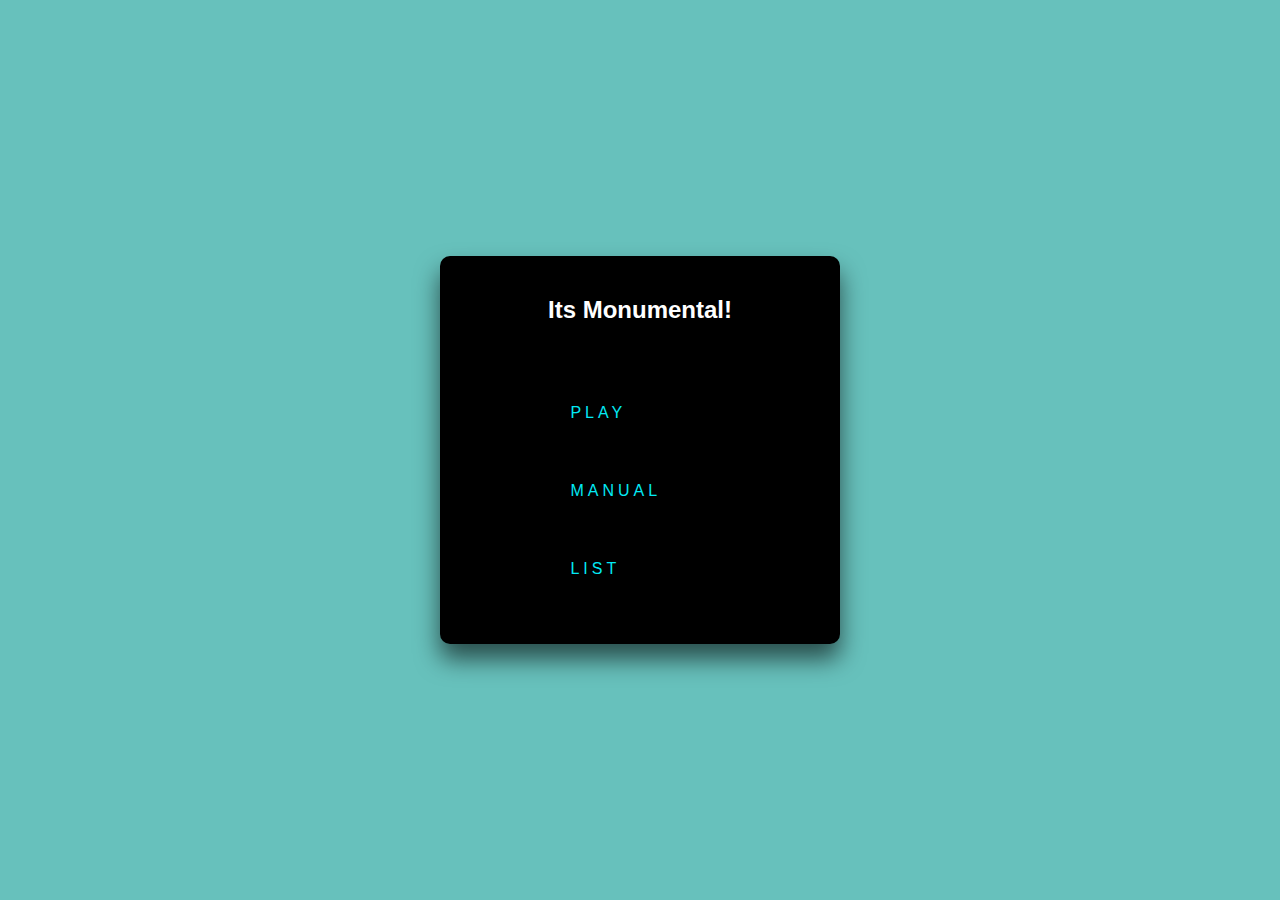
<file: index.html>
<html>
    <head>
        <title>Its Monumental</title>
        <style>
            html {
  height: 100%;
}
body {
  margin:0;
  padding:0;
  font-family: sans-serif;
  background: rgb(103, 193, 188);;
}

.login-box {
  position: absolute;
  top: 50%;
  left: 50%;
  width: 400px;
  padding: 40px;
  transform: translate(-50%, -50%);
  background: black;
  box-sizing: border-box;
  box-shadow: 0 15px 25px rgba(0,0,0,.6);
  border-radius: 10px;
}

.login-box h2 {
  margin: 0 0 30px;
  padding: 0;
  color: #fff;
  text-align: center;
}

.login-box form a {
  position: relative;
  display: inline-block;
  padding: 10px 20px;
  color: #03e9f4;
  font-size: 16px;
  text-decoration: none;
  text-transform: uppercase;
  overflow: hidden;
  transition: .5s;
  margin-top: 40px;
  letter-spacing: 4px;
  left: 22%
}

.login-box a:hover {
  background: #03e9f4;
  color: #fff;
  border-radius: 5px;
  box-shadow: 0 0 5px #03e9f4,
              0 0 25px #03e9f4,
              0 0 50px #03e9f4,
              0 0 100px #03e9f4;
}

.login-box a span {
  position: absolute;
  display: block;
}

.login-box a span:nth-child(1) {
  top: 0;
  left: -100%;
  width: 100%;
  height: 2px;
  background: linear-gradient(90deg, transparent, #03e9f4);
  animation: btn-anim1 1s linear infinite;
}

@keyframes btn-anim1 {
  0% {
    left: -100%;
  }
  50%,100% {
    left: 100%;
  }
}

.login-box a span:nth-child(2) {
  top: -100%;
  right: 0;
  width: 2px;
  height: 100%;
  background: linear-gradient(180deg, transparent, #03e9f4);
  animation: btn-anim2 1s linear infinite;
  animation-delay: .25s
}

@keyframes btn-anim2 {
  0% {
    top: -100%;
  }
  50%,100% {
    top: 100%;
  }
}

.login-box a span:nth-child(3) {
  bottom: 0;
  right: -100%;
  width: 100%;
  height: 2px;
  background: linear-gradient(270deg, transparent, #03e9f4);
  animation: btn-anim3 1s linear infinite;
  animation-delay: .5s
}

@keyframes btn-anim3 {
  0% {
    right: -100%;
  }
  50%,100% {
    right: 100%;
  }
}

.login-box a span:nth-child(4) {
  bottom: -100%;
  left: 0;
  width: 2px;
  height: 100%;
  background: linear-gradient(360deg, transparent, #03e9f4);
  animation: btn-anim4 1s linear infinite;
  animation-delay: .75s
}

@keyframes btn-anim4 {
  0% {
    bottom: -100%;
  }
  50%,100% {
    bottom: 100%;
  }
}


        </style>
    </head>

    <body>
        <div class="login-box">
            <h2>Its Monumental!</h2>
            <form>
              <a href="gamepage.html">
                <span></span>
                <span></span>
                <span></span>
                <span></span>
                Play
              </a><br>
              <a href="manual.html">
                <span></span>
                <span></span>
                <span></span>
                <span></span>
                Manual
              </a><br>
              <a href="info.html">
                <span></span>
                <span></span>
                <span></span>
                <span></span>
                List
              </a>
            </form>
          </div>
    </body>
</html>
</file>
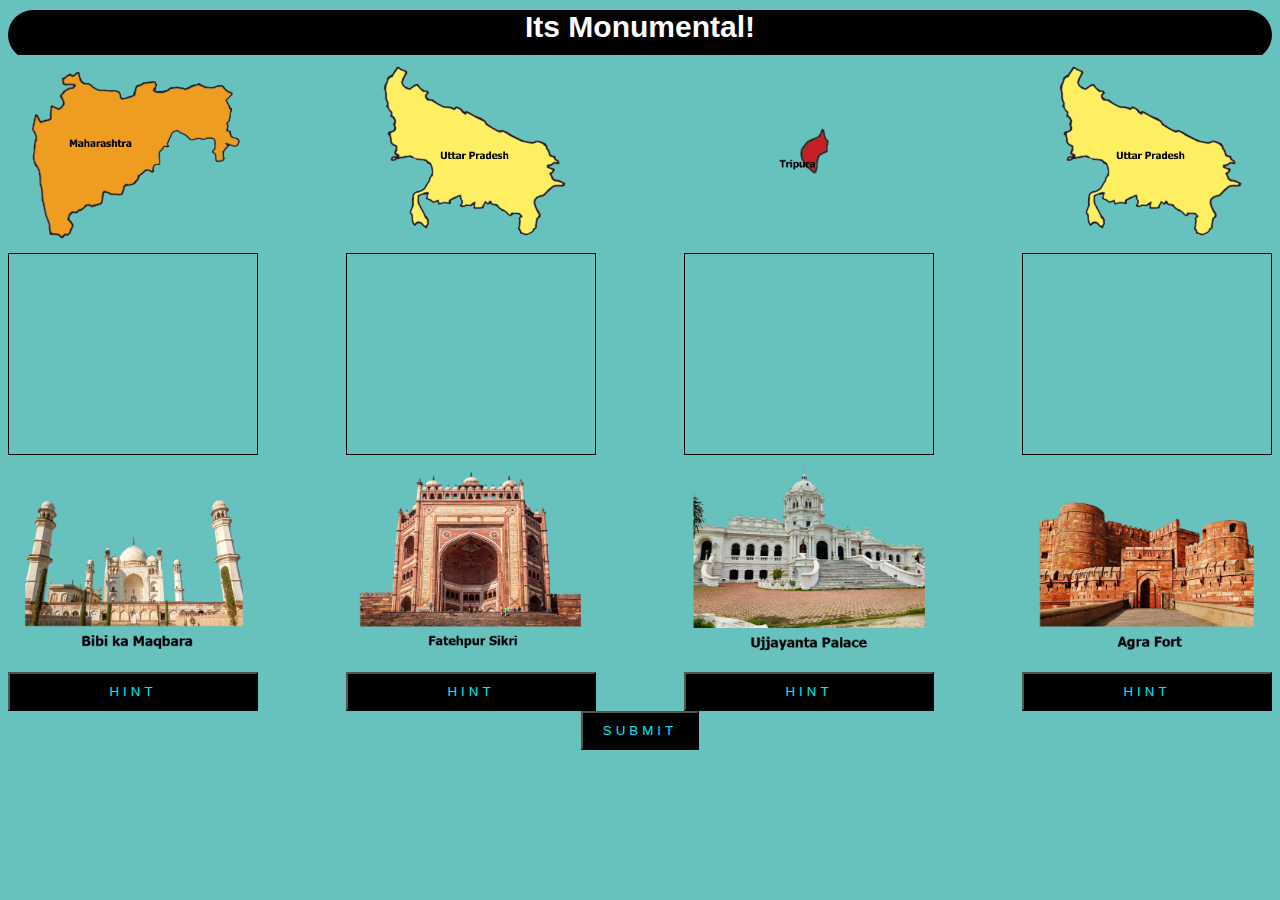
<file: gamepage.html>
<!DOCTYPE html>
<html>
<head>
<link rel="stylesheet" href="style.css">

</head>
<body><div style="position:relative;top:-10px;">
  <h1 style="text-align: center; font-size:30px;" id="temp">Its Monumental!</h1>
  <div style="position:relative;top:-25px;">
    <div id="dropZone">
    <div id="dropBox1" class="dropBox1" ondrop="drop(event)" ondragover="allowDrop(event)">
      <div><img src="" id="state1"></div><div style='max-width:100%;border:solid black 1px; height:200px;'></div>
    </div>
    <div id="dropBox2" class="dropBox2" ondrop="drop(event)" ondragover="allowDrop(event)">
      <div><img src="" id="state2"></div><div style='max-width:100%;border:solid black 1px; height:200px;'></div>
    </div>
    <div id="dropBox3" class="dropBox3" ondrop="drop(event)" ondragover="allowDrop(event)">
      <div><img src="" id="state3"></div><div style='max-width:100%;border:solid black 1px; height:200px;'></div>
    </div>
    <div id="dropBox4" class="dropBox4" ondrop="drop(event)" ondragover="allowDrop(event)">
      <div><img src="" id="state4"></div><div style='max-width:100%;border:solid black 1px; height:200px;'></div>
    </div>
  </div>

  <div id="monuments" ondrop="drop(event)" ondragover="allowDrop(event)"  >
    <div class="container">
      <img id="mon1" src="" draggable="true" ondragstart="drag(event)"/><br>
      <div id="hintcont1"><button onclick="displayHint()" id="hint1" class="hint1" type="button"><span></span>
        <span></span>
        <span></span>
        <span></span>Hint</button></div>
    </div>
    <div class="container">
      <img id="mon2" src="" draggable="true" ondragstart="drag(event)"/><br>
      <div id="hintcont2"><button  onclick="displayHint()" id="hint2" class="hint2" type="button"><span></span>
        <span></span>
        <span></span>
        <span></span>Hint</button></div>
    </div>
    <div class="container">
      <img id="mon3" src="" draggable="true" ondragstart="drag(event)"/><br>
      <div id="hintcont3"><button  onclick="displayHint()" id="hint3" class="hint3" type="button"><span></span>
        <span></span>
        <span></span>
        <span></span>Hint</button></div>
    </div>
    <div class="container">
      <img id="mon4" src="" draggable="true" ondragstart="drag(event)"/><br>
      <div id="hintcont4"><button  onclick="displayHint()" id="hint4" class="hint4" type="button"><span></span>
        <span></span>
        <span></span>
        <span></span>Hint</button></div>
    </div>
  </div>
  <center><button id="submit" onclick="mySubmit()"><span></span>
    <span></span>
    <span></span>
    <span></span>Submit</button></center>
</div></div>
<script src="jscript.js" defer></script>
  </body>
  </html>
</file>
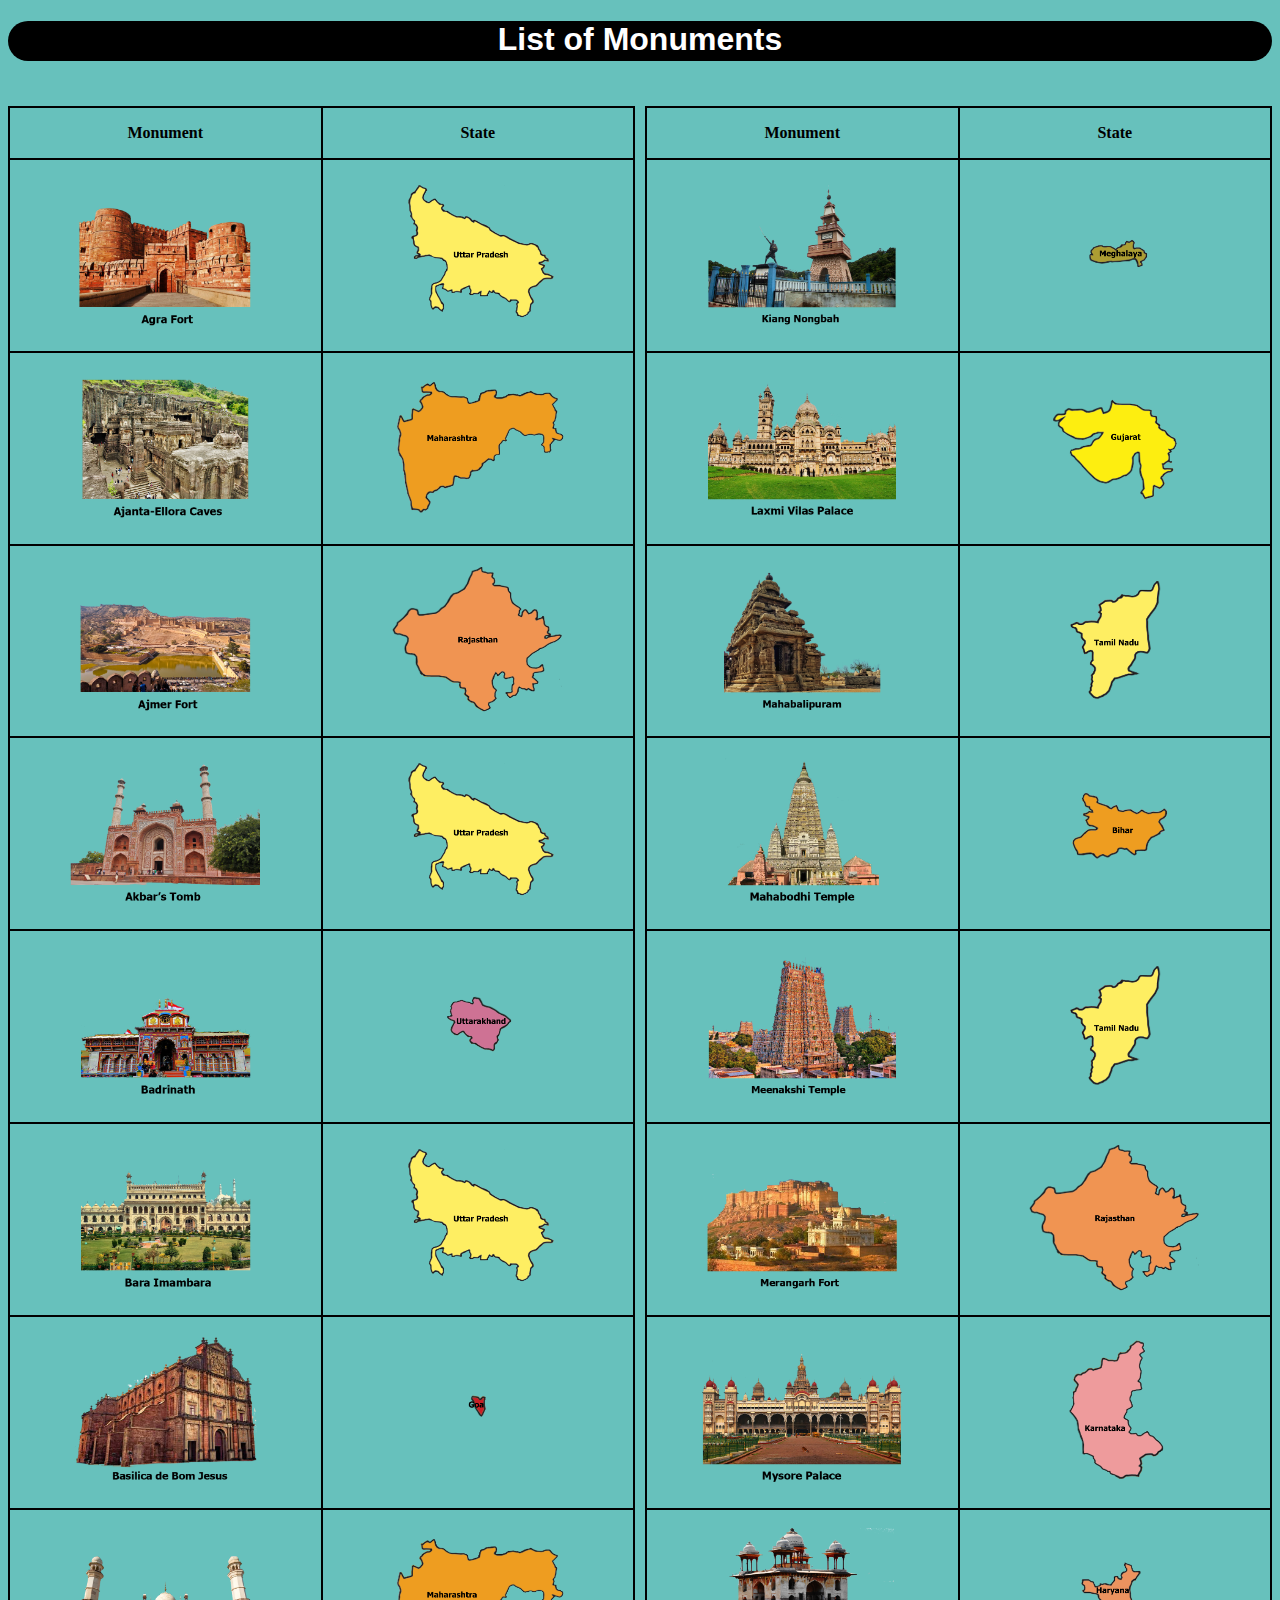
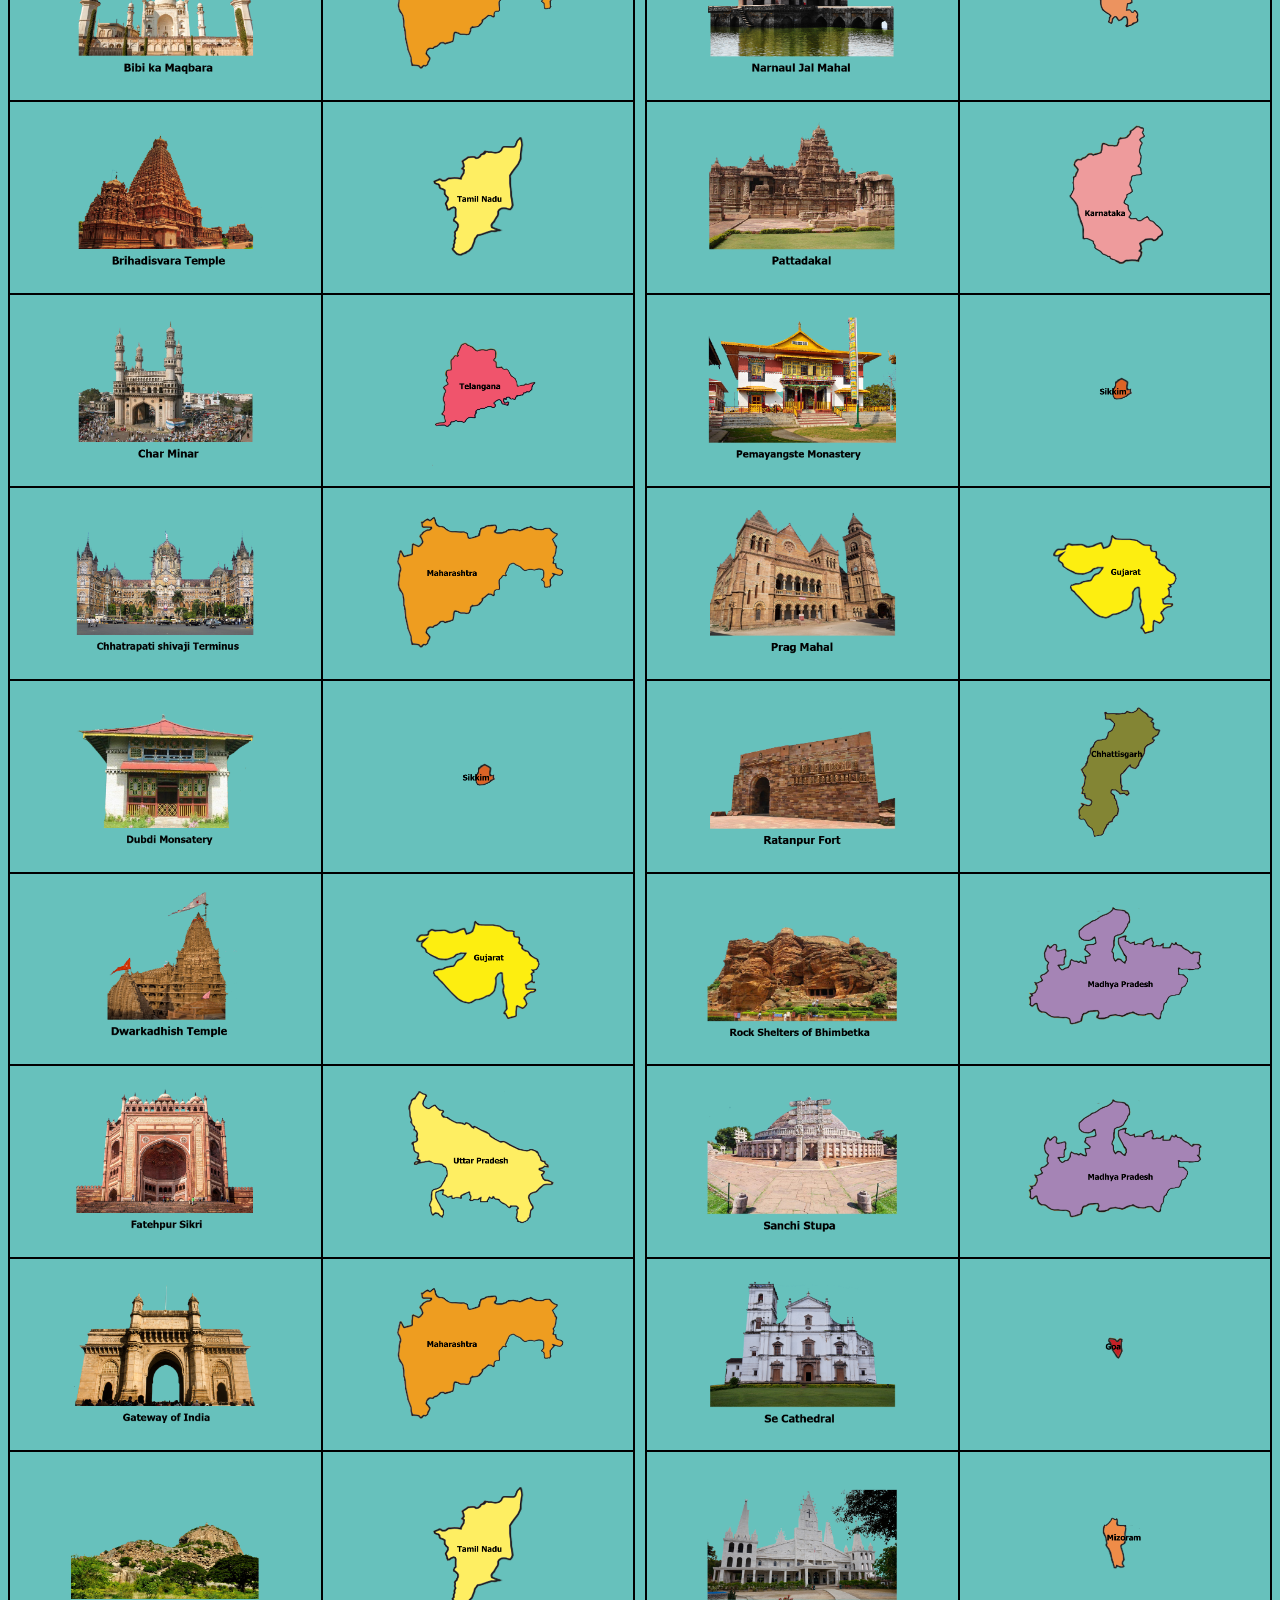
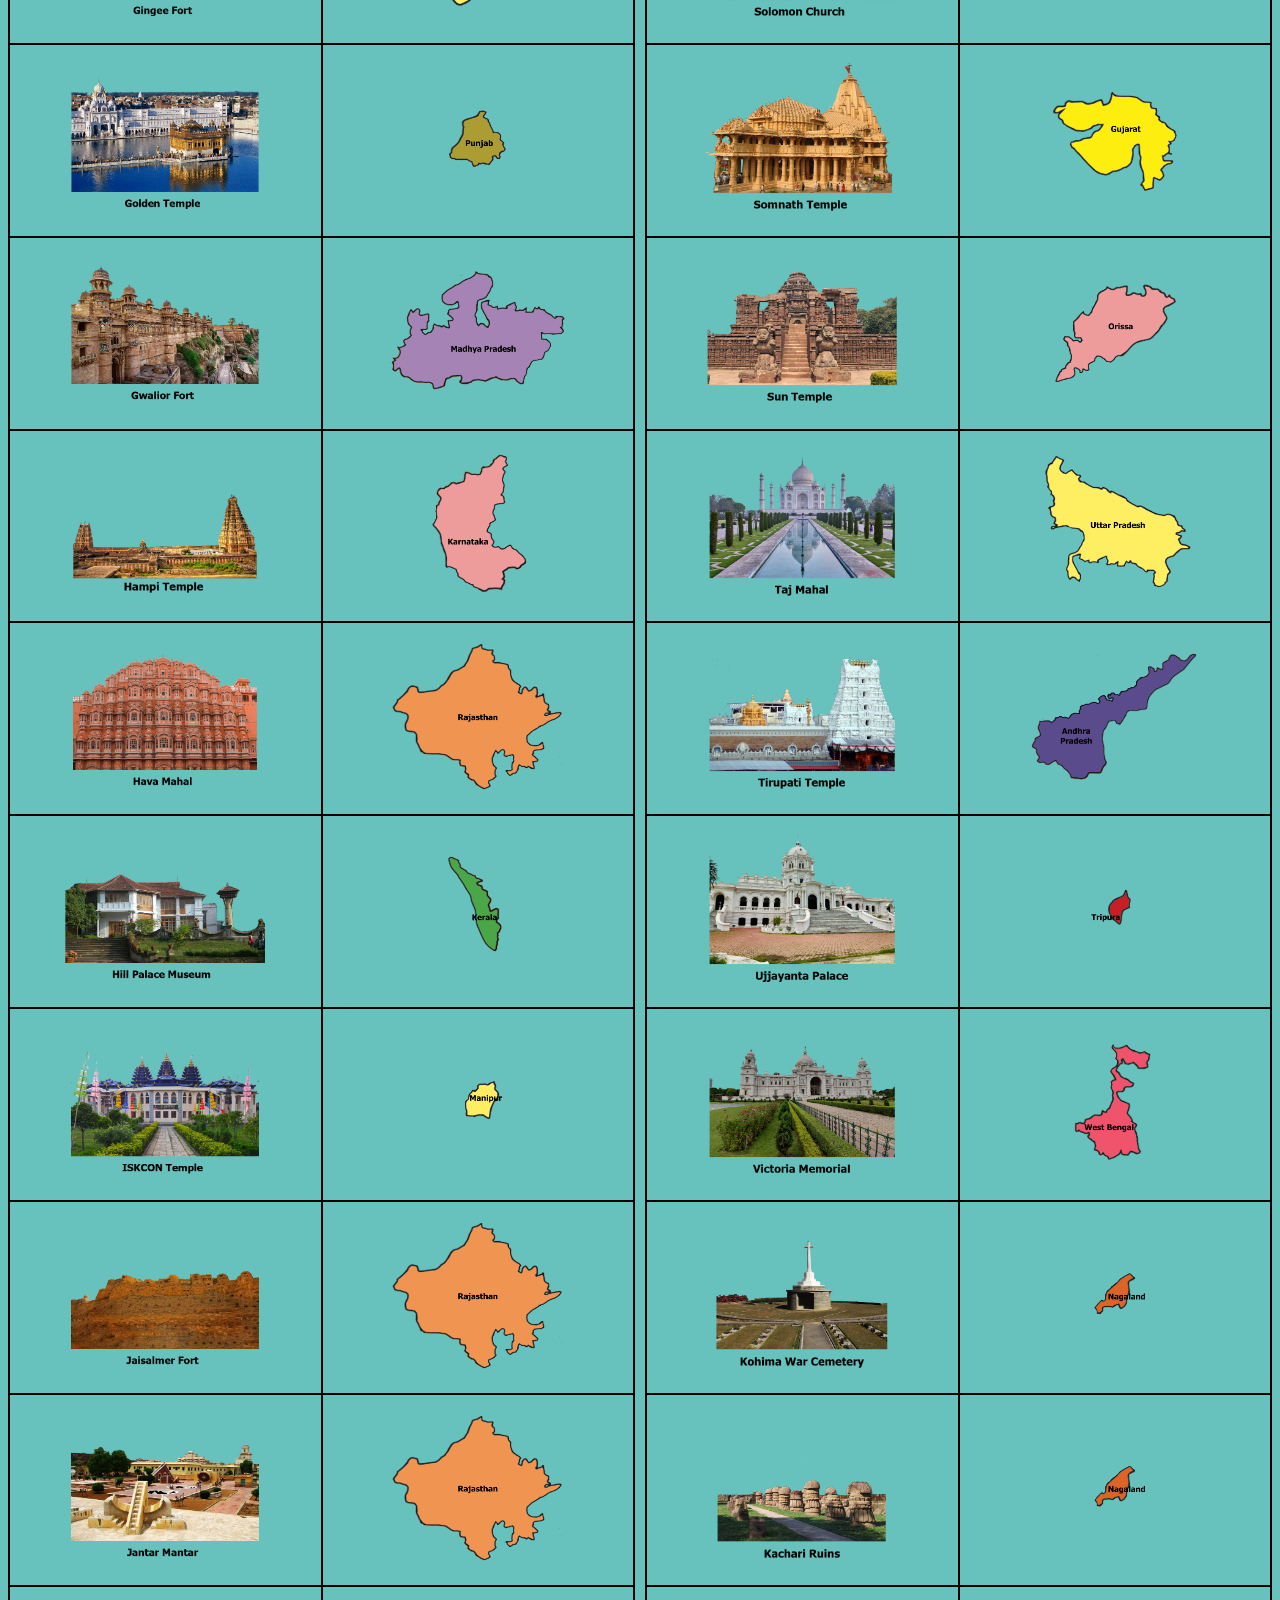
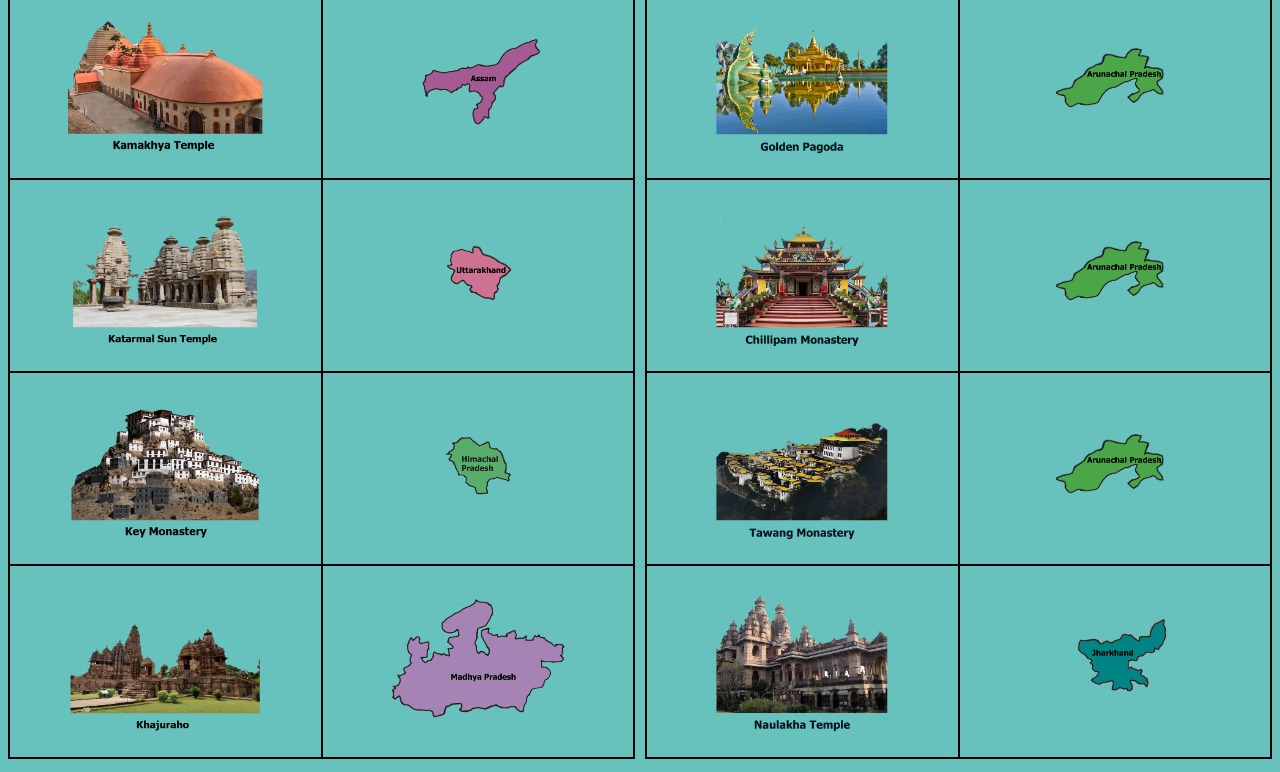
<file: info.html>
<!DOCTYPE html>
<html>
    <head>
        <title>List of Monuments</title> 
        <style type="text/css"> 
            .mon{
                max-width:200px;
                max-height: 200px;
            }
            .state{
                max-width:200px;
                max-height: 200px;
            }
        
            body {
                background:rgb(103, 193, 188);
                /*background: -moz-linear-gradient(45deg, #529AB5 0%, #C4CDCE 50%, #308EA0 100%);
                background: -webkit-linear-gradient(45deg, #529AB5 0%, #C4CDCE 50%, #308EA0 100%);
                background: linear-gradient(45deg, #529AB5 0%, #C4CDCE 50%, #308EA0 100%);*/
                }
            
            h1{
              
              border-radius: 25px;
              background:black;
              width: 100%;
              height: 40px;
              text-align: center;
              color: white;
              border-radius: 25px;
              font-family: sans-serif;
              }

            * {
                  box-sizing: border-box;
                }

            .row {
                  margin-left:-5px;
                    margin-right:-5px;
                }
  
            .column {
                  float: left;
                  width: 50%;
                  padding: 5px;
                }

            .row::after {
                content: "";
                clear: both;
                display: table;
            }

table {
  border-collapse: collapse;
  border-spacing: 0;
  width: 100%;
  border: 2px solid black;
}

th, td {
  text-align: center;
  padding: 16px;
  border: 2px solid black;
  text: size 30px;
}


/* Responsive layout - makes the two columns stack on top of each other instead of next to each other on screens that are smaller than 600 px */
@media screen and (max-width: 600px) {
  .column {
    width: 100%;
  }
}



            </style>
    </head>
    <body>
        <h1><b>List of Monuments</b></h1> <br/>

        <div class="row">
        <div class="column">
        <table>
            <tr>
                <th>Monument</th>
                <th>State</th>
            </tr>
    <script>
    var dict = {
  "monuments/mon1.png": "states/up.png","monuments/mon2.png": "states/maharashtra.png","monuments/mon3.png": "states/rajasthan.png","monuments/mon4.png": "states/up.png","monuments/mon5.png": "states/uttarakhand.png",
  "monuments/mon6.png": "states/up.png","monuments/mon7.png": "states/goa.png","monuments/mon8.png": "states/maharashtra.png","monuments/mon9.png": "states/tn.png","monuments/mon10.png": "states/telangana.png",
  "monuments/mon11.png": "states/maharashtra.png","monuments/mon12.png": "states/sikkim.png","monuments/mon13.png": "states/gujarat.png","monuments/mon14.png": "states/up.png","monuments/mon15.png": "states/maharashtra.png",
  "monuments/mon16.png": "states/tn.png","monuments/mon17.png": "states/punjab.png","monuments/mon18.png": "states/mp.png","monuments/mon19.png": "states/karnataka.png","monuments/mon20.png": "states/rajasthan.png",
  "monuments/mon21.png": "states/kerala.png","monuments/mon22.png": "states/manipur.png","monuments/mon23.png": "states/rajasthan.png","monuments/mon24.png": "states/rajasthan.png","monuments/mon25.png": "states/assam.png",
  "monuments/mon26.png": "states/uttarakhand.png","monuments/mon27.png": "states/hp.png","monuments/mon28.png": "states/mp.png"}; 
        for (var key in dict){
            document.writeln("<tr><td><img src=' "+key+"' id='mon' style='max-width:200px;max-height: 200px;'></td>");
            document.writeln("<td><img src='"+dict[key]+"' id='state' style='max-width:200px;max-height: 200px;'></td></tr>");
            console.log( key, dict[key] );
    }
    </script>
    </table>
    </div>
    <div class="column">

    <table> 
        <tr>
            <th>Monument</th>
            <th>State</th>
        </tr>
<script>
var dict = {
    "monuments/mon29.png": "states/meghalaya.png","monuments/mon30.png": "states/gujarat.png",
  "monuments/mon31.png": "states/tn.png","monuments/mon32.png": "states/bihar.png","monuments/mon33.png": "states/tn.png","monuments/mon34.png": "states/rajasthan.png","monuments/mon35.png": "states/karnataka.png",
  "monuments/mon36.png": "states/haryana.png","monuments/mon37.png": "states/karnataka.png","monuments/mon38.png": "states/sikkim.png","monuments/mon39.png": "states/gujarat.png","monuments/mon40.png": "states/chhattisgarh.png",
  "monuments/mon41.png": "states/mp.png","monuments/mon42.png": "states/mp.png","monuments/mon43.png": "states/goa.png","monuments/mon44.png": "states/mizoram.png","monuments/mon45.png": "states/gujarat.png",
  "monuments/mon46.png": "states/odisha.png","monuments/mon47.png": "states/up.png","monuments/mon48.png": "states/andhrap.png","monuments/mon49.png": "states/tripura.png","monuments/mon50.png": "states/wb.png", 
  "monuments/mon51.png": "states/nagaland.png","monuments/mon52.png": "states/nagaland.png","monuments/mon53.png": "states/arunachalp.png","monuments/mon54.png": "states/arunachalp.png","monuments/mon55.png": "states/arunachalp.png",
  "monuments/mon56.png": "states/jharkhand.png"};
  for (var key in dict){
            document.writeln("<tr><td><img src=' "+key+"' id='mon' style='max-width:200px;max-height: 200px;'></td>");
            document.writeln("<td><img src='"+dict[key]+"' id='state' style='max-width:200px;max-height: 200px;'></td></tr>");
            console.log( key, dict[key] );
    }
    </script>
    </table> 
</div>
</div>
</div>
    </body>
</html>
</file>
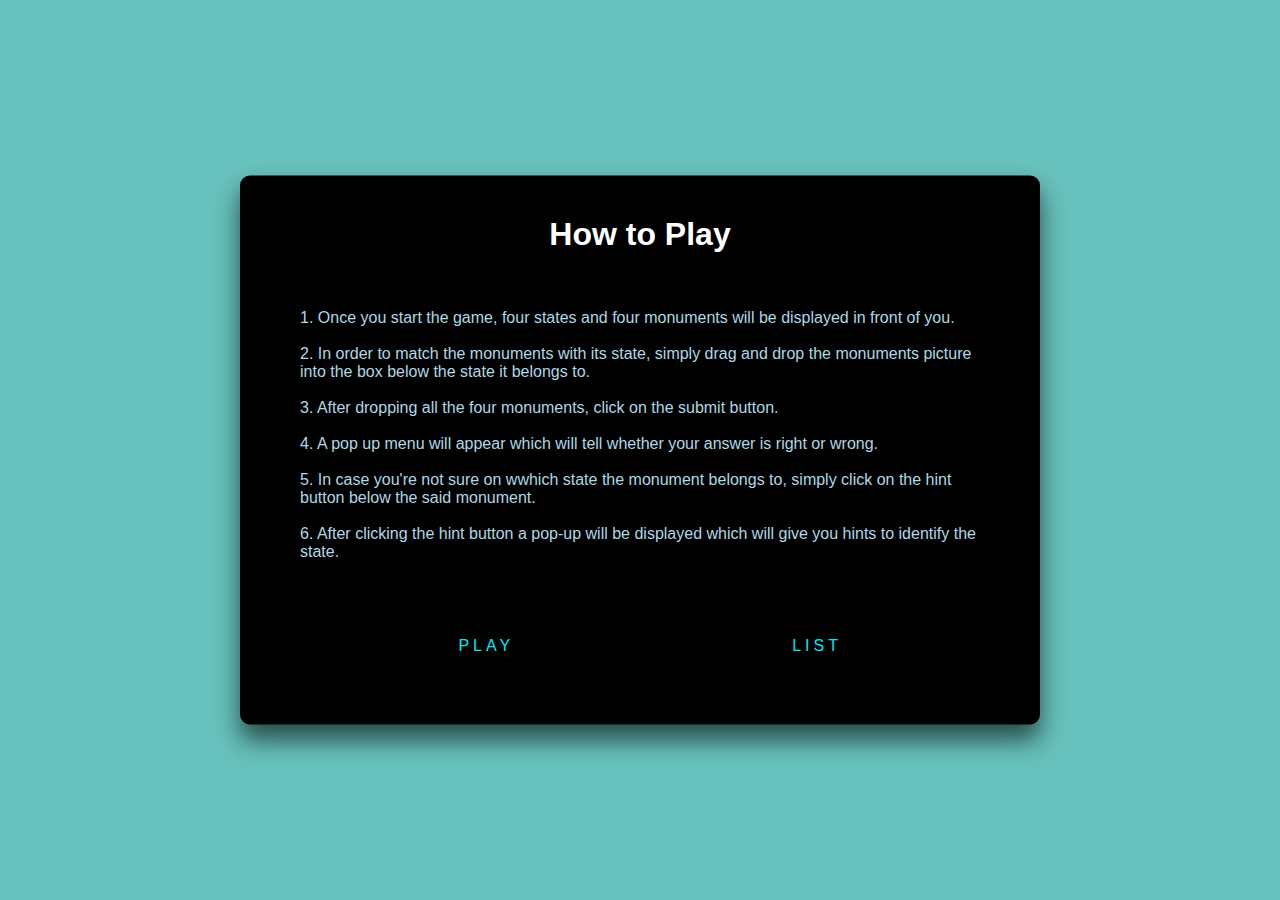
<file: manual.html>
<html>
    <head>
        <title>Its Monumental-Manual</title>
        <style>
            html {
  height: 100%;
}
body {
  margin:0;
  padding:0;
  font-family: sans-serif;
  background: rgb(103, 193, 188);
}

.login-box {
  position: absolute;
  top: 50%;
  left: 50%;
  width: 800px;
  padding: 40px;
  transform: translate(-50%, -50%);
  background:black;
  box-sizing: border-box;
  box-shadow: 0 15px 25px rgba(0,0,0,.6);
  border-radius: 10px;
}

.login-box h1 {
  margin: 0 0 30px;
  padding: 0;
  color: #fff;
  text-align: center;
}

.login-box p {
  position: relative;
  display: inline-block;
  padding: 10px 20px;
  color:lightblue;
  font-size: 16px;
  text-decoration: none;
  overflow: hidden;
  /*margin-top: 40px;*/
}

.login-box form a {
  position:relative;
  display: inline-block;
  align: center;
  padding: 10px 20px;
  color: #03e9f4;
  font-size: 16px;
  text-decoration: none;
  text-transform: uppercase;
  overflow: hidden;
  transition: .5s;
  margin-top: 40px;
  letter-spacing: 4px;
  left: 22%
}

.login-box a:hover {
  background: #03e9f4;
  color: #fff;
  border-radius: 5px;
  box-shadow: 0 0 5px #03e9f4,
              0 0 25px #03e9f4,
              0 0 50px #03e9f4,
              0 0 100px #03e9f4;
}

.login-box a span {
  position: absolute;
  display: block;
}


.login-box a span:nth-child(1) {
  top: 0;
  left: -100%;
  width: 100%;
  height: 2px;
  background: linear-gradient(90deg, transparent, #03e9f4);
  animation: btn-anim1 1s linear infinite;
}

@keyframes btn-anim1 {
  0% {
    left: -100%;
  }
  50%,100% {
    left: 100%;
  }
}

.login-box a span:nth-child(2) {
  top: -100%;
  right: 0;
  width: 2px;
  height: 100%;
  background: linear-gradient(180deg, transparent, #03e9f4);
  animation: btn-anim2 1s linear infinite;
  animation-delay: .25s
}

@keyframes btn-anim2 {
  0% {
    top: -100%;
  }
  50%,100% {
    top: 100%;
  }
}

.login-box a span:nth-child(3) {
  bottom: 0;
  right: -100%;
  width: 100%;
  height: 2px;
  background: linear-gradient(270deg, transparent, #03e9f4);
  animation: btn-anim3 1s linear infinite;
  animation-delay: .5s
}

@keyframes btn-anim3 {
  0% {
    right: -100%;
  }
  50%,100% {
    right: 100%;
  }
}

.login-box a span:nth-child(4) {
  bottom: -100%;
  left: 0;
  width: 2px;
  height: 100%;
  background: linear-gradient(360deg, transparent, #03e9f4);
  animation: btn-anim4 1s linear infinite;
  animation-delay: .75s
}

@keyframes btn-anim4 {
  0% {
    bottom: -100%;
  }
  50%,100% {
    bottom: 100%;
  }
}

</style>
</head>

<body>
    <div class="login-box">
        <h1>How to Play</h1>
        <p> 
            1. Once you start the game, four states and four monuments will be displayed in front of you. <br> <br/>
            2. In order to match the monuments with its state, simply drag and drop the monuments picture into the box below the state it belongs to. <br> <br/>
            3. After dropping all the four monuments, click on the submit button. <br> <br/>
            4. A pop up menu will appear which will tell whether your answer is right or wrong. <br> <br/>
            5. In case you're not sure on wwhich state the monument belongs to, simply click on the hint button below the said monument.<br> <br/>
            6. After clicking the hint button a pop-up will be displayed which will give you hints to identify the state.       
        </p>

        <form>
          <a href="gamepage.html">
            <span></span>
            <span></span>
            <span></span>
            <span></span>
            Play
          </a>
          <p1>-------------------------------------------</p1>
          <a href="info.html">
            <span></span>
            <span></span>
            <span></span>
            <span></span>
            List
          </a>
        </form>


    </div>
</file>
<file: style.css>
*{
  font-family: sans-serif;
  background: rgb(103, 193, 188);;
}

h1{
              
  border-radius: 25px;
  background:black;
  width: 100%;
  height: 50px;
  text-align: center;
  color: white;
  border-radius: 25px;
  font-family: sans-serif;
  }

#monuments {
  display: flex;
  flex-flow: row nowrap;
  justify-content: space-between;
}
#dropZone{
  display: flex;
  flex-flow: row nowrap;
  justify-content: space-between;
}
#dropBox1, #dropBox2, #dropBox3, #dropBox4 {
  display: flex;
  flex-flow: column nowrap;
  min-height: 400px;
  width: 250px;
}
.container{
  display: flex;
  flex-flow: column nowrap;
  width: 250px;
}
#state1,#state2, #state3, #state4 {
  max-width: 100%;
  height: 100%;
}
#mon1, #mon2, #mon3, #mon4 {
  max-width: 100%;
  padding-top:10px;
  display: flex;
  flex-flow: column nowrap;
}
#hintcont1, #hintcont2, #hintcont3, #hintcont4 {
  width: 250px;
  display: flex;
  flex-flow: column nowrap;
  align-content: center;
}
p{
  text-align: center;
}



/*Meghssssss idhar se hai buttons ka*/
button {
  background: black;
  padding: 10px 20px;
  color: #03e9f4;
  text-decoration: none;
  text-transform: uppercase;
  overflow: hidden;
  transition: .5s;
  letter-spacing: 4px;
  left: 22%
}

button:hover {
  background: #03e9f4;
  color: #fff;
  border-radius: 5px;
  box-shadow: 0 0 5px #03e9f4,
              0 0 25px #03e9f4,
              0 0 50px #03e9f4,
              0 0 100px #03e9f4;
}

button span {
  position: absolute;
  display: block;
}
</file>
